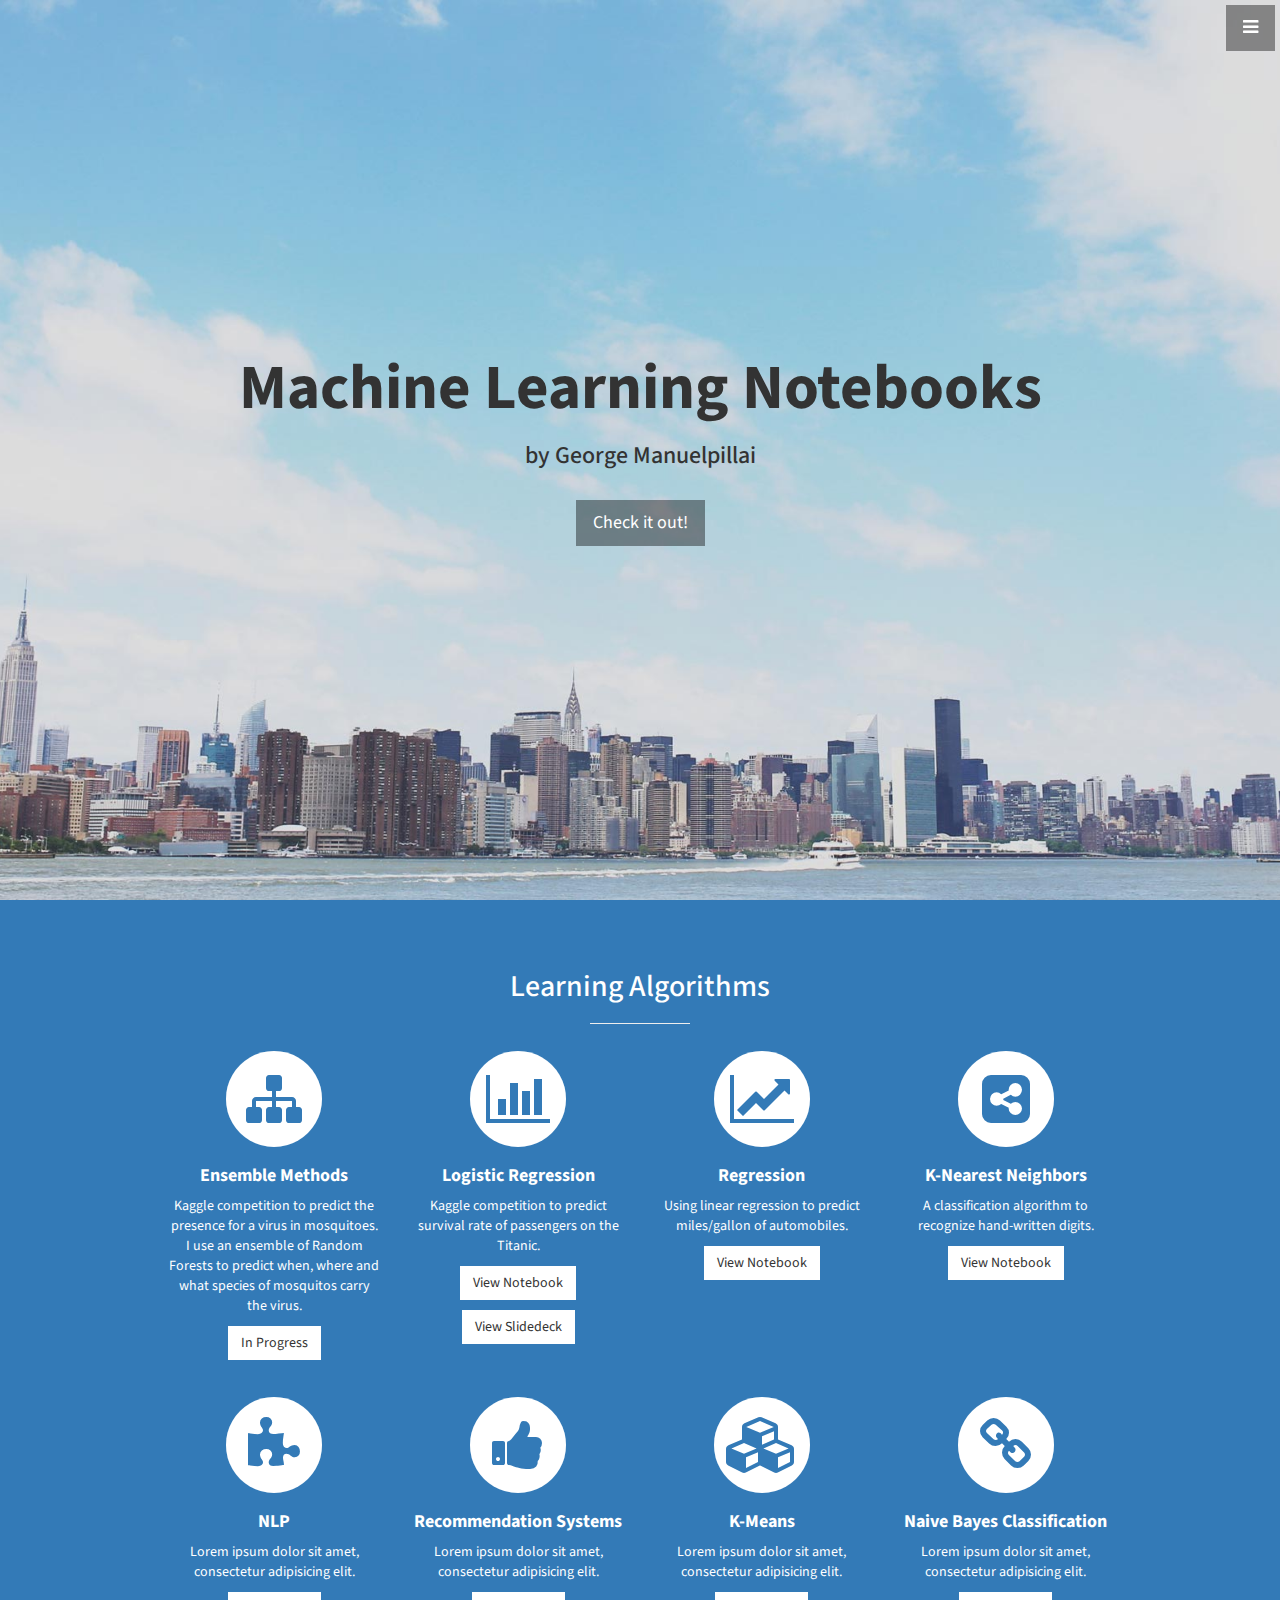
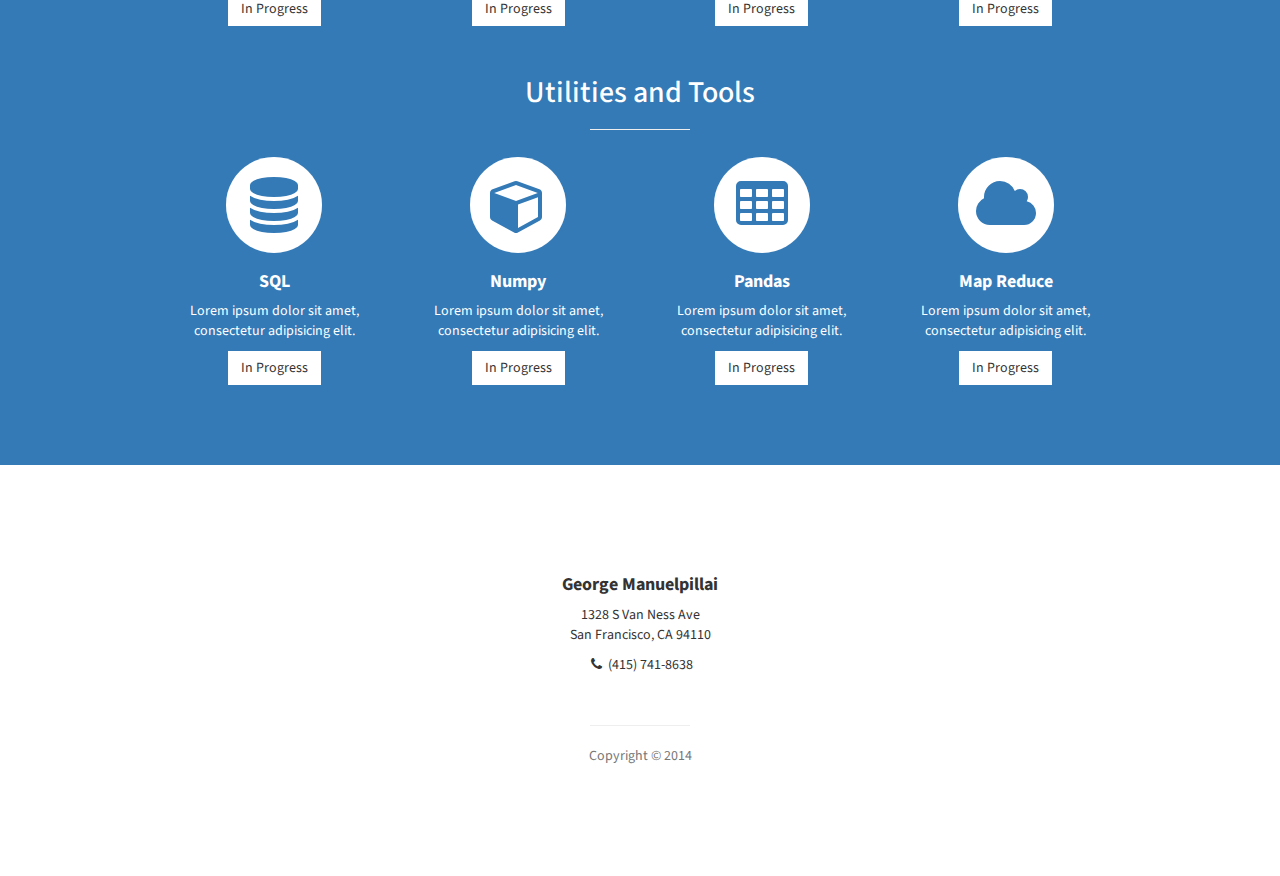
<file: index.html>
<!DOCTYPE html>
<html lang="en">

<head>

    <meta charset="utf-8">
    <meta http-equiv="X-UA-Compatible" content="IE=edge">
    <meta name="viewport" content="width=device-width, initial-scale=1">
    <meta name="description" content="">
    <meta name="author" content="">

    <title>Machine Learning Notebooks - George Manuelpillai</title>

    <!-- Bootstrap Core CSS -->
    <link href="css/bootstrap.min.css" rel="stylesheet">

    <!-- Custom CSS -->
    <link href="css/stylish-portfolio.css" rel="stylesheet">

    <!-- Custom Fonts -->
    <link href="font-awesome/css/font-awesome.min.css" rel="stylesheet" type="text/css">
    <link href="http://fonts.googleapis.com/css?family=Source+Sans+Pro:300,400,700,300italic,400italic,700italic" rel="stylesheet" type="text/css">

    <!-- HTML5 Shim and Respond.js IE8 support of HTML5 elements and media queries -->
    <!-- WARNING: Respond.js doesn't work if you view the page via file:// -->
    <!--[if lt IE 9]>
        <script src="https://oss.maxcdn.com/libs/html5shiv/3.7.0/html5shiv.js"></script>
        <script src="https://oss.maxcdn.com/libs/respond.js/1.4.2/respond.min.js"></script>
    <![endif]-->

</head>

<body>

    <!-- Navigation -->
    <a id="menu-toggle" href="#" class="btn btn-dark btn-lg toggle"><i class="fa fa-bars"></i></a>
    <nav id="sidebar-wrapper">
        <ul class="sidebar-nav">
            <a id="menu-close" href="#" class="btn btn-light btn-lg pull-right toggle"><i class="fa fa-times"></i></a>
            <li class="sidebar-brand">
                <a href="#top">Hello!</a>
            </li>
            <li>
                <a href="#top">Home</a>
            </li>
            <li>
                <a href="#algorithms">Learning Algorithms</a>
            </li>
            <<li>
                <a href="/notebooks/regression/regression.html">Regression</a>
            </li>
            <li>
                <a href="/notebooks/knn/knn.html">K-Nearest Neighbors</a>
            </li>
            <li>
                <a href="/notebooks/logistic_regression/logistic_regression.html">Logistic Regression</a>
            </li>
            <!--<li>
                <a href="#contact">Contact</a>
            </li>-->
        </ul>
    </nav>

    <!-- Header -->
    <header id="top" class="header">
        <div class="text-vertical-center">
            <h1>Machine Learning Notebooks</h1>
            <h3>by George Manuelpillai</h3>
            <br>
            <a href="#algorithms" class="btn btn-dark btn-lg">Check it out!</a>
        </div>
    </header>

    <!-- About -->
    <!--<section id="about" class="about">
        <div class="container">
            <div class="row">
                <div class="col-lg-12 text-center">
                    <h2>Stylish Portfolio is the perfect theme for your next project!</h2>
                    <p class="lead">This theme features some wonderful photography courtesy of <a target="_blank" href="http://join.deathtothestockphoto.com/">Death to the Stock Photo</a>.</p>
                </div>
            </div>-->
            <!-- /.row -->
    <!--    </div>-->
        <!-- /.container-->
    <!--</section>-->

    <!-- Algorithms -->
    <!-- The circle icons use Font Awesome's stacked icon classes. For more information, visit http://fontawesome.io/examples/ -->
    <section id="algorithms" class="services bg-primary">
        <div class="container">
            <div class="row text-center">
                <div class="col-lg-10 col-lg-offset-1">
                    <h2>Learning Algorithms</h2>
                    <hr class="small">
                    <div class="row">
                        <div class="col-md-3 col-sm-6">
                            <div class="service-item">
                                <span class="fa-stack fa-4x">
                                <i class="fa fa-circle fa-stack-2x"></i>
                                <i class="fa fa-sitemap fa-stack-1x text-primary"></i>
                            </span>
                                <h4>
                                    <strong>Ensemble Methods</strong>
                                </h4>
                                <p>Kaggle competition to predict the presence for a virus in mosquitoes. I use an ensemble of Random Forests to predict when, where and what species of mosquitos carry the virus.</p>
                                <a href="#algorithms" class="btn btn-light">In Progress</a>
                            </div>
                        </div>
                        <div class="col-md-3 col-sm-6">
                            <div class="service-item">
                                <span class="fa-stack fa-4x">
                                <i class="fa fa-circle fa-stack-2x"></i>
                                <i class="fa fa-bar-chart fa-stack-1x text-primary"></i>
                            </span>
                                <h4>
                                    <strong>Logistic Regression</strong>
                                </h4>
                                <p>Kaggle competition to predict survival rate of passengers on the Titanic.</p>
                                <a href="/notebooks/logistic_regression/logistic_regression.html" class="btn btn-light">View Notebook</a>
                                <p> </p>
                                <a href="/notebooks/logistic_regression/titanic.pdf" class="btn btn-light">View Slidedeck</a>
                            </div>
                        </div>
                        <div class="col-md-3 col-sm-6">
                            <div class="service-item">
                                <span class="fa-stack fa-4x">
                                <i class="fa fa-circle fa-stack-2x"></i>
                                <i class="fa fa-line-chart fa-stack-1x text-primary"></i>
                            </span>
                                <h4>
                                    <strong>Regression</strong>
                                </h4>
                                <p>Using linear regression to predict miles/gallon of automobiles.</p>
                                <a href="/notebooks/regression/regression.html" class="btn btn-light">View Notebook</a>
                            </div>
                        </div>
                        <div class="col-md-3 col-sm-6">
                            <div class="service-item">
                                <span class="fa-stack fa-4x">
                                <i class="fa fa-circle fa-stack-2x"></i>
                                <i class="fa fa-share-alt-square fa-stack-1x text-primary"></i>
                            </span>
                                <h4>
                                    <strong>K-Nearest Neighbors</strong>
                                </h4>
                                <p>A classification algorithm to recognize hand-written digits.</p>
                                <a href="/notebooks/knn/knn.html" class="btn btn-light">View Notebook</a>
                            </div>
                        </div>
                        
                        
                        
                    </div>
                    <!-- /.row (nested) -->
                </div>
                <!-- /.col-lg-10 -->
            </div>
            <!-- /.row -->

            <div class="row text-center">
                <div class="col-lg-10 col-lg-offset-1">
                    
                    <!--<hr class="small">-->
                    <div class="row">
                        <div class="col-md-3 col-sm-6">
                            <div class="service-item">
                                <span class="fa-stack fa-4x">
                                <i class="fa fa-circle fa-stack-2x"></i>
                                <i class="fa fa-puzzle-piece fa-stack-1x text-primary"></i>
                            </span>
                                <h4>
                                    <strong>NLP</strong>
                                </h4>
                                <p>Lorem ipsum dolor sit amet, consectetur adipisicing elit.</p>
                                <a href="#algorithms" class="btn btn-light">In Progress</a>
                            </div>
                        </div>
                        <div class="col-md-3 col-sm-6">
                            <div class="service-item">
                                <span class="fa-stack fa-4x">
                                <i class="fa fa-circle fa-stack-2x"></i>
                                <i class="fa fa-thumbs-up fa-stack-1x text-primary"></i>
                            </span>
                                <h4>
                                    <strong>Recommendation Systems</strong>
                                </h4>
                                <p>Lorem ipsum dolor sit amet, consectetur adipisicing elit.</p>
                                <a href="#algorithms" class="btn btn-light">In Progress</a>
                            </div>
                        </div>
                        <div class="col-md-3 col-sm-6">
                            <div class="service-item">
                                <span class="fa-stack fa-4x">
                                <i class="fa fa-circle fa-stack-2x"></i>
                                <i class="fa fa-cubes fa-stack-1x text-primary"></i>
                            </span>
                                <h4>
                                    <strong>K-Means</strong>
                                </h4>
                                <p>Lorem ipsum dolor sit amet, consectetur adipisicing elit.</p>
                                <a href="#algorithms" class="btn btn-light">In Progress</a>
                            </div>
                        </div>
                        
                        <div class="col-md-3 col-sm-6">
                            <div class="service-item">
                                <span class="fa-stack fa-4x">
                                <i class="fa fa-circle fa-stack-2x"></i>
                                <i class="fa fa-chain fa-stack-1x text-primary"></i>
                            </span>
                                <h4>
                                    <strong>Naive Bayes Classification</strong>
                                </h4>
                                <p>Lorem ipsum dolor sit amet, consectetur adipisicing elit.</p>
                                <a href="#algorithms" class="btn btn-light">In Progress</a>
                            </div>
                        </div>
                    </div>
                    <!-- /.row (nested) -->
                </div>
                <!-- /.col-lg-10 -->
            </div>
            <!-- /.row -->

 <div class="row text-center">
                <div class="col-lg-10 col-lg-offset-1">
                    
                    <h2>Utilities and Tools</h2>
                    <hr class="small">
                    <div class="row">
                        <div class="col-md-3 col-sm-6">
                            <div class="service-item">
                                <span class="fa-stack fa-4x">
                                <i class="fa fa-circle fa-stack-2x"></i>
                                <i class="fa fa-database fa-stack-1x text-primary"></i>
                            </span>
                                <h4>
                                    <strong>SQL</strong>
                                </h4>
                                <p>Lorem ipsum dolor sit amet, consectetur adipisicing elit.</p>
                                <a href="#algorithms" class="btn btn-light">In Progress</a>
                            </div>
                        </div>
                        <div class="col-md-3 col-sm-6">
                            <div class="service-item">
                                <span class="fa-stack fa-4x">
                                <i class="fa fa-circle fa-stack-2x"></i>
                                <i class="fa fa-cube fa-stack-1x text-primary"></i>
                            </span>
                                <h4>
                                    <strong>Numpy</strong>
                                </h4>
                                <p>Lorem ipsum dolor sit amet, consectetur adipisicing elit.</p>
                                <a href="#algorithms" class="btn btn-light">In Progress</a>
                            </div>
                        </div>
                        <div class="col-md-3 col-sm-6">
                            <div class="service-item">
                                <span class="fa-stack fa-4x">
                                <i class="fa fa-circle fa-stack-2x"></i>
                                <i class="fa fa-table fa-stack-1x text-primary"></i>
                            </span>
                                <h4>
                                    <strong>Pandas</strong>
                                </h4>
                                <p>Lorem ipsum dolor sit amet, consectetur adipisicing elit.</p>
                                <a href="#algorithms" class="btn btn-light">In Progress</a>
                            </div>
                        </div>
                        <div class="col-md-3 col-sm-6">
                            <div class="service-item">
                                <span class="fa-stack fa-4x">
                                <i class="fa fa-circle fa-stack-2x"></i>
                                <i class="fa fa-cloud fa-stack-1x text-primary"></i>
                            </span>
                                <h4>
                                    <strong>Map Reduce</strong>
                                </h4>
                                <p>Lorem ipsum dolor sit amet, consectetur adipisicing elit.</p>
                                <a href="#algorithms" class="btn btn-light">In Progress</a>
                            </div>
                        </div>
                    </div>
                    <!-- /.row (nested) -->
                </div>
                <!-- /.col-lg-10 -->
            </div>
            <!-- /.row -->

        </div>
        <!-- /.container -->
    </section>

    <!-- Callout -->
    <!--<aside class="callout">
        <div class="text-vertical-center">
            <h1>Vertically Centered Text</h1>
        </div>
    </aside>-->

    <!-- Portfolio -->
    <!--<section id="portfolio" class="portfolio">
        <div class="container">
            <div class="row">
                <div class="col-lg-10 col-lg-offset-1 text-center">
                    <h2>Our Work</h2>
                    <hr class="small">
                    <div class="row">
                        <div class="col-md-6">
                            <div class="portfolio-item">
                                <a href="#">
                                    <img class="img-portfolio img-responsive" src="img/portfolio-1.jpg">
                                </a>
                            </div>
                        </div>
                        <div class="col-md-6">
                            <div class="portfolio-item">
                                <a href="#">
                                    <img class="img-portfolio img-responsive" src="img/portfolio-2.jpg">
                                </a>
                            </div>
                        </div>
                        <div class="col-md-6">
                            <div class="portfolio-item">
                                <a href="#">
                                    <img class="img-portfolio img-responsive" src="img/portfolio-3.jpg">
                                </a>
                            </div>
                        </div>
                        <div class="col-md-6">
                            <div class="portfolio-item">
                                <a href="#">
                                    <img class="img-portfolio img-responsive" src="img/portfolio-4.jpg">
                                </a>
                            </div>
                        </div>
                    </div>-->
                    <!-- /.row (nested) -->
                <!--    <a href="#" class="btn btn-dark">View More Items</a>
                </div>-->
                <!-- /.col-lg-10 -->
        <!--    </div>-->
            <!-- /.row -->
        <!--</div>-->
        <!-- /.container -->
   <!-- </section>-->

    <!-- Call to Action -->
    <!--<aside class="call-to-action bg-primary">
        <div class="container">
            <div class="row">
                <div class="col-lg-12 text-center">
                    <h3>The buttons below are impossible to resist.</h3>
                    <a href="#" class="btn btn-lg btn-light">Click Me!</a>
                    <a href="#" class="btn btn-lg btn-dark">Look at Me!</a>
                </div>
            </div>
        </div>
    </aside>-->

    <!-- Map -->
   <!-- <section id="contact" class="map">
        <iframe width="100%" height="100%" frameborder="0" scrolling="no" marginheight="0" marginwidth="0" src="https://maps.google.com/maps?f=q&amp;source=s_q&amp;hl=en&amp;geocode=&amp;q=Twitter,+Inc.,+Market+Street,+San+Francisco,+CA&amp;aq=0&amp;oq=twitter&amp;sll=28.659344,-81.187888&amp;sspn=0.128789,0.264187&amp;ie=UTF8&amp;hq=Twitter,+Inc.,+Market+Street,+San+Francisco,+CA&amp;t=m&amp;z=15&amp;iwloc=A&amp;output=embed"></iframe>
        <br />
        <small>
            <a href="https://maps.google.com/maps?f=q&amp;source=embed&amp;hl=en&amp;geocode=&amp;q=Twitter,+Inc.,+Market+Street,+San+Francisco,+CA&amp;aq=0&amp;oq=twitter&amp;sll=28.659344,-81.187888&amp;sspn=0.128789,0.264187&amp;ie=UTF8&amp;hq=Twitter,+Inc.,+Market+Street,+San+Francisco,+CA&amp;t=m&amp;z=15&amp;iwloc=A"></a>
        </small>
        </iframe>
    </section>-->

    <!-- Footer -->
    <footer>
        <div class="container">
            <div class="row">
                <div class="col-lg-10 col-lg-offset-1 text-center">
                    <h4><strong>George Manuelpillai</strong>
                    </h4>
                    <p>1328 S Van Ness Ave<br>San Francisco, CA 94110</p>
                    <ul class="list-unstyled">
                        <li><i class="fa fa-phone fa-fw"></i> (415) 741-8638</li>
                     <!--   <li><i class="fa fa-envelope-o fa-fw"></i>  <a href="mailto:name@example.com">name@example.com</a>
                        </li>-->
                    </ul>
                    <br>
                    <!--<ul class="list-inline">
                        <li>
                            <a href="#"><i class="fa fa-facebook fa-fw fa-3x"></i></a>
                        </li>
                        <li>
                            <a href="#"><i class="fa fa-twitter fa-fw fa-3x"></i></a>
                        </li>
                        <li>
                            <a href="#"><i class="fa fa-dribbble fa-fw fa-3x"></i></a>
                        </li>
                    </ul>-->
                    <hr class="small">
                    <p class="text-muted">Copyright &copy; 2014</p>
                </div>
            </div>
        </div>
    </footer>

    <!-- jQuery -->
    <script src="js/jquery.js"></script>

    <!-- Bootstrap Core JavaScript -->
    <script src="js/bootstrap.min.js"></script>

    <!-- Custom Theme JavaScript -->
    <script>
    // Closes the sidebar menu
    $("#menu-close").click(function(e) {
        e.preventDefault();
        $("#sidebar-wrapper").toggleClass("active");
    });

    // Opens the sidebar menu
    $("#menu-toggle").click(function(e) {
        e.preventDefault();
        $("#sidebar-wrapper").toggleClass("active");
    });

    // Scrolls to the selected menu item on the page
    $(function() {
        $('a[href*=#]:not([href=#])').click(function() {
            if (location.pathname.replace(/^\//, '') == this.pathname.replace(/^\//, '') || location.hostname == this.hostname) {

                var target = $(this.hash);
                target = target.length ? target : $('[name=' + this.hash.slice(1) + ']');
                if (target.length) {
                    $('html,body').animate({
                        scrollTop: target.offset().top
                    }, 1000);
                    return false;
                }
            }
        });
    });
    </script>

</body>

</html>
</file>
<file: css/stylish-portfolio.css>
/*!
 * Start Bootstrap - Stylish Portfolio Bootstrap Theme (http://startbootstrap.com)
 * Code licensed under the Apache License v2.0.
 * For details, see http://www.apache.org/licenses/LICENSE-2.0.
 */

/* Global Styles */

html,
body {
    width: 100%;
    height: 100%;
}

body {
    font-family: "Source Sans Pro","Helvetica Neue",Helvetica,Arial,sans-serif;
}

.text-vertical-center {
    display: table-cell;
    text-align: center;
    vertical-align: middle;
}

.text-vertical-center h1 {
    margin: 0;
    padding: 0;
    font-size: 4.5em;
    font-weight: 700;
}

/* Custom Button Styles */

.btn-dark {
    border-radius: 0;
    color: #fff;
    background-color: rgba(0,0,0,0.4);
}

.btn-dark:hover,
.btn-dark:focus,
.btn-dark:active {
    color: #fff;
    background-color: rgba(0,0,0,0.7);
}

.btn-light {
    border-radius: 0;
    color: #333;
    background-color: rgb(255,255,255);
}

.btn-light:hover,
.btn-light:focus,
.btn-light:active {
    color: #333;
    background-color: rgba(255,255,255,0.8);
}

/* Custom Horizontal Rule */

hr.small {
    max-width: 100px;
}

/* Side Menu */

#sidebar-wrapper {
    z-index: 1000;
    position: fixed;
    right: 0;
    width: 250px;
    height: 100%;
    margin-right: -250px;
    overflow-y: auto;
    background: #222;
    -webkit-transition: all 0.4s ease 0s;
    -moz-transition: all 0.4s ease 0s;
    -ms-transition: all 0.4s ease 0s;
    -o-transition: all 0.4s ease 0s;
    transition: all 0.4s ease 0s;
}

.sidebar-nav {
    position: absolute;
    top: 0;
    width: 250px;
    margin: 0;
    padding: 0;
    list-style: none;
}

.sidebar-nav li {
    text-indent: 20px;
    line-height: 40px;
}

.sidebar-nav li a {
    display: block;
    text-decoration: none;
    color: #999;
}

.sidebar-nav li a:hover {
    text-decoration: none;
    color: #fff;
    background: rgba(255,255,255,0.2);
}

.sidebar-nav li a:active,
.sidebar-nav li a:focus {
    text-decoration: none;
}

.sidebar-nav > .sidebar-brand {
    height: 55px;
    font-size: 18px;
    line-height: 55px;
}

.sidebar-nav > .sidebar-brand a {
    color: #999;
}

.sidebar-nav > .sidebar-brand a:hover {
    color: #fff;
    background: none;
}

#menu-toggle {
    z-index: 1;
    position: fixed;
    top: 0;
    right: 0;
}

#sidebar-wrapper.active {
    right: 250px;
    width: 250px;
    -webkit-transition: all 0.4s ease 0s;
    -moz-transition: all 0.4s ease 0s;
    -ms-transition: all 0.4s ease 0s;
    -o-transition: all 0.4s ease 0s;
    transition: all 0.4s ease 0s;
}

.toggle {
    margin: 5px 5px 0 0;
}

/* Header */

.header {
    display: table;
    position: relative;
    width: 100%;
    height: 100%;
    background: url(../img/bg.jpg) no-repeat center center scroll;
    -webkit-background-size: cover;
    -moz-background-size: cover;
    background-size: cover;
    -o-background-size: cover;
}

/* About */

.about {
    padding: 50px 0;
}

/* Services */

.services {
    padding: 50px 0;
}

.service-item {
    margin-bottom: 30px;
}

/* Callout */

.callout {
    display: table;
    width: 100%;
    height: 400px;
    color: #fff;
    background: url(../img/callout.jpg) no-repeat center center scroll;
    -webkit-background-size: cover;
    -moz-background-size: cover;
    background-size: cover;
    -o-background-size: cover;
}

/* Portfolio */

.portfolio {
    padding: 50px 0;
}

.portfolio-item {
    margin-bottom: 30px;
}

.img-portfolio {
    margin: 0 auto;
}

.img-portfolio:hover {
    opacity: 0.8;
}

/* Call to Action */

.call-to-action {
    padding: 50px 0;
}

.call-to-action .btn {
    margin: 10px;
}

/* Map */

.map {
    height: 500px;
}

@media(max-width:768px) {
    .map {
        height: 75%;
    }
}

/* Footer */

footer {
    padding: 100px 0;
}
</file>
